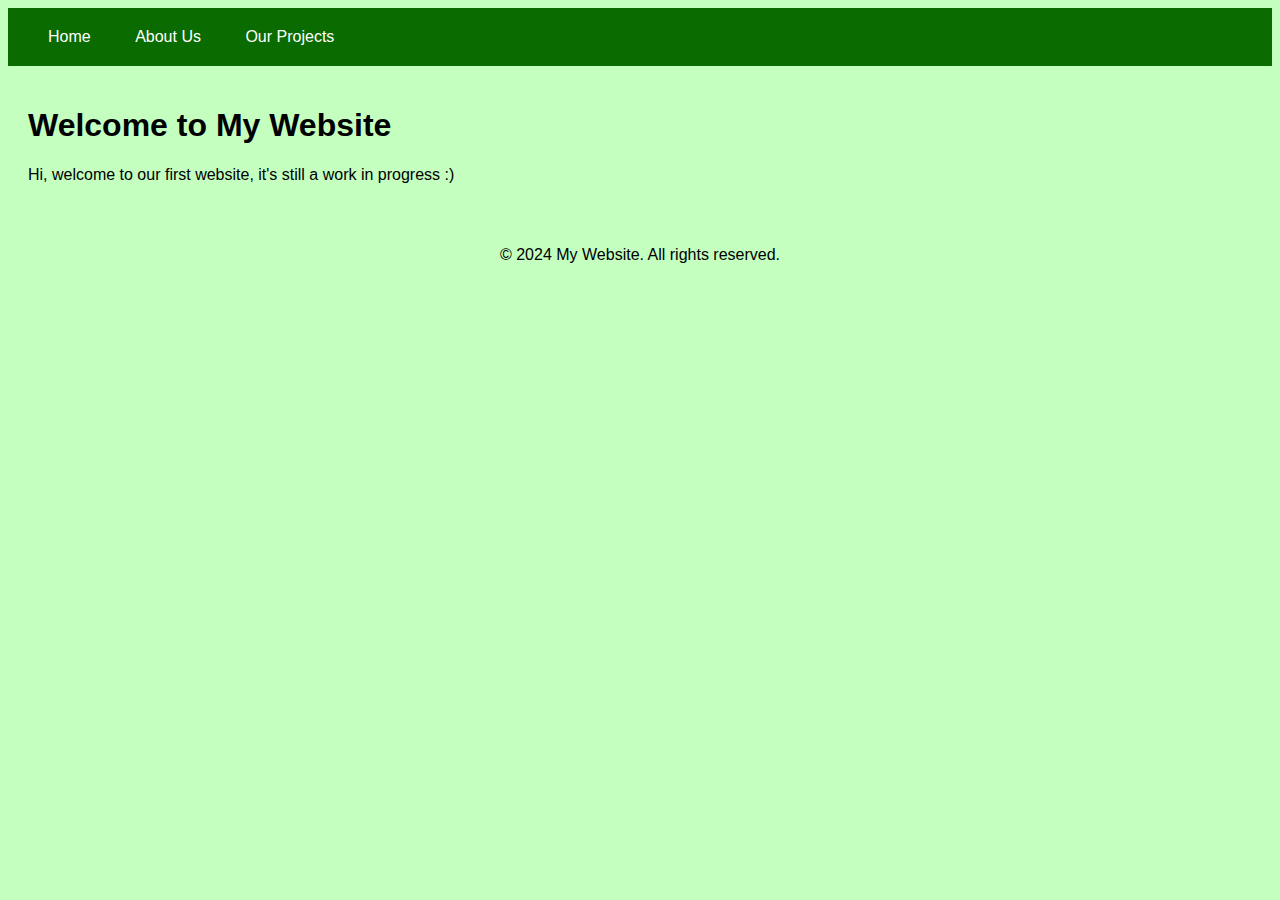
<file: index.html>
<!DOCTYPE html>
<html lang="en">
<head>
    <meta charset="UTF-8">
    <meta name="viewport" content="width=device-width, initial-scale=1.0">

    <title>My Website</title>

<link rel="stylesheet" href="style.css"> <!-- Collegamento al file CSS -->


</head>
<body>
    <header>
        <nav>
            <ul>
                <li><a href="index.html">Home</a></li>
                <li><a href="about.html">About Us</a></li>
                <li><a href="projects.html">Our Projects</a></li>
            </ul>
        </nav>
    </header>

    <main>

 <h1>Welcome to My Website</h1>
        
        <p>Hi, welcome to our first website, it's still a work in progress :)</p>
        <!-- Add your content here -->
    </main>

    <footer>
        <p>&copy; 2024 My Website. All rights reserved.</p>
    </footer>
</body>
</html>
</file>
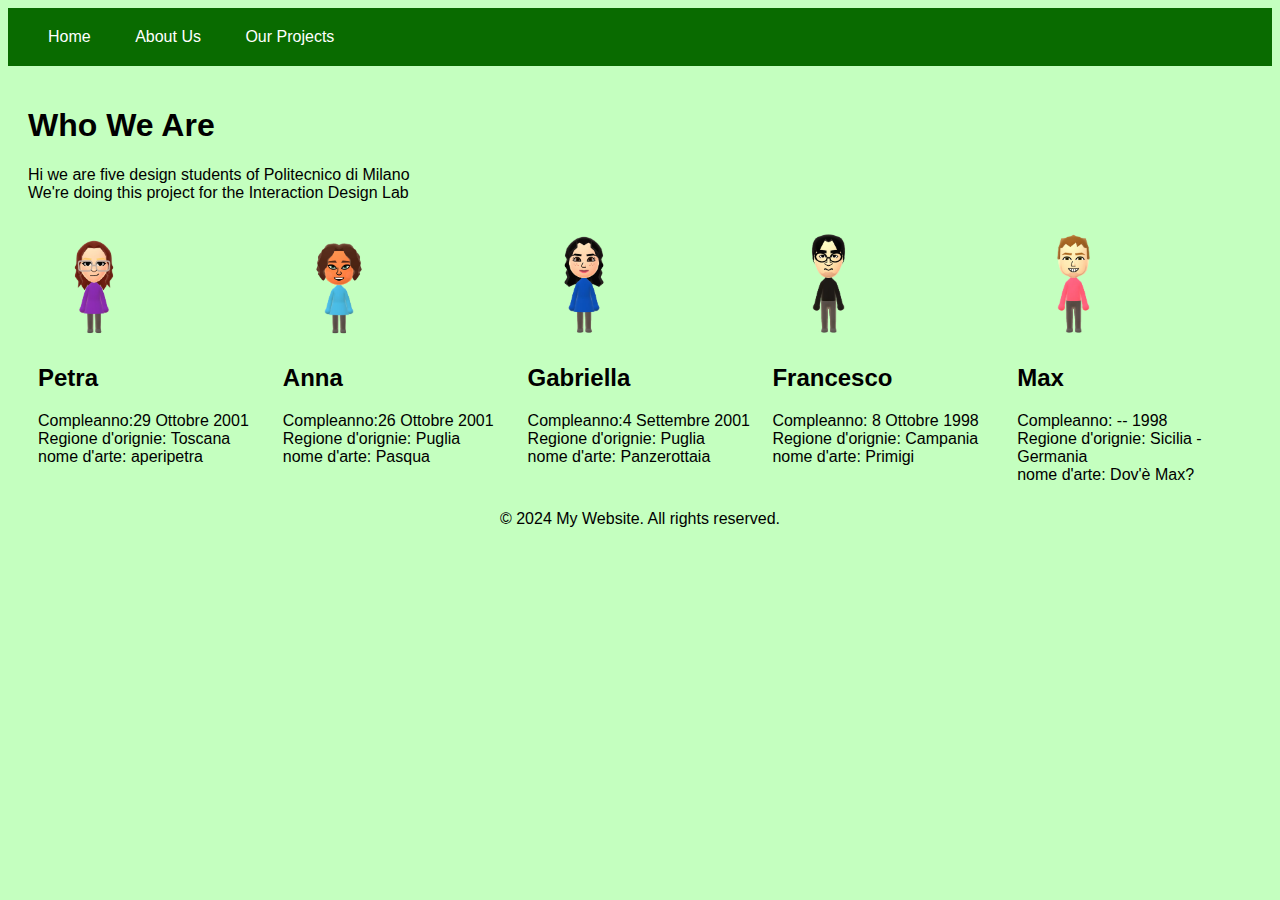
<file: about.html>
<!DOCTYPE html>
<html lang="en">
<head>
    <meta charset="UTF-8">
    <meta name="viewport" content="width=device-width, initial-scale=1.0">
    <title>About Us - My Website</title>
    <link rel="stylesheet" href="style.css"> <!-- Collegamento al file CSS -->

</head>
<body>
    <header>
        <nav>
            <ul>
                <li><a href="index.html">Home</a></li>
                <li><a href="about.html">About Us</a></li>
                <li><a href="projects.html">Our Projects</a></li>
            </ul>
        </nav>
    </header>

    <main>
        <section>
            <h1>Who We Are</h1>
            <p>Hi we are five design students of Politecnico di Milano <br> We're doing this project for the Interaction Design Lab </p>
        </section>



<div class="column">
    <img src="petra.png" >
    <h2>Petra</h2>
    <p>Compleanno:29 Ottobre 2001 <br> Regione d'orignie: Toscana <br> nome d'arte: aperipetra </p>
</div>

<div class="column">
        <img src="anna.png" >
    <h2>Anna </h2>
    <p>Compleanno:26 Ottobre 2001 <br> Regione d'orignie: Puglia <br> nome d'arte: Pasqua </p>
</div>

<div class="column">
        <img src="gabriella.png" >

    <h2>Gabriella</h2>
    <p>Compleanno:4 Settembre 2001 <br> Regione d'orignie: Puglia <br> nome d'arte: Panzerottaia</p>
</div>

<div class="column">
        <img src="primigi.png" >

    <h2>Francesco</h2>
    <p>Compleanno: 8 Ottobre 1998 <br> Regione d'orignie: Campania <br> nome d'arte: Primigi </p>
</div>

<div class="column">
        <img src="max.png" >

    <h2> Max</h2>
    <p>Compleanno: -- 1998 <br> Regione d'orignie: Sicilia - Germania <br> nome d'arte: Dov'è Max? </p>
</div>

 

    </main>

    <footer>
        <p>&copy; 2024 My Website. All rights reserved.</p>
    </footer>
</body>
</html>
</file>
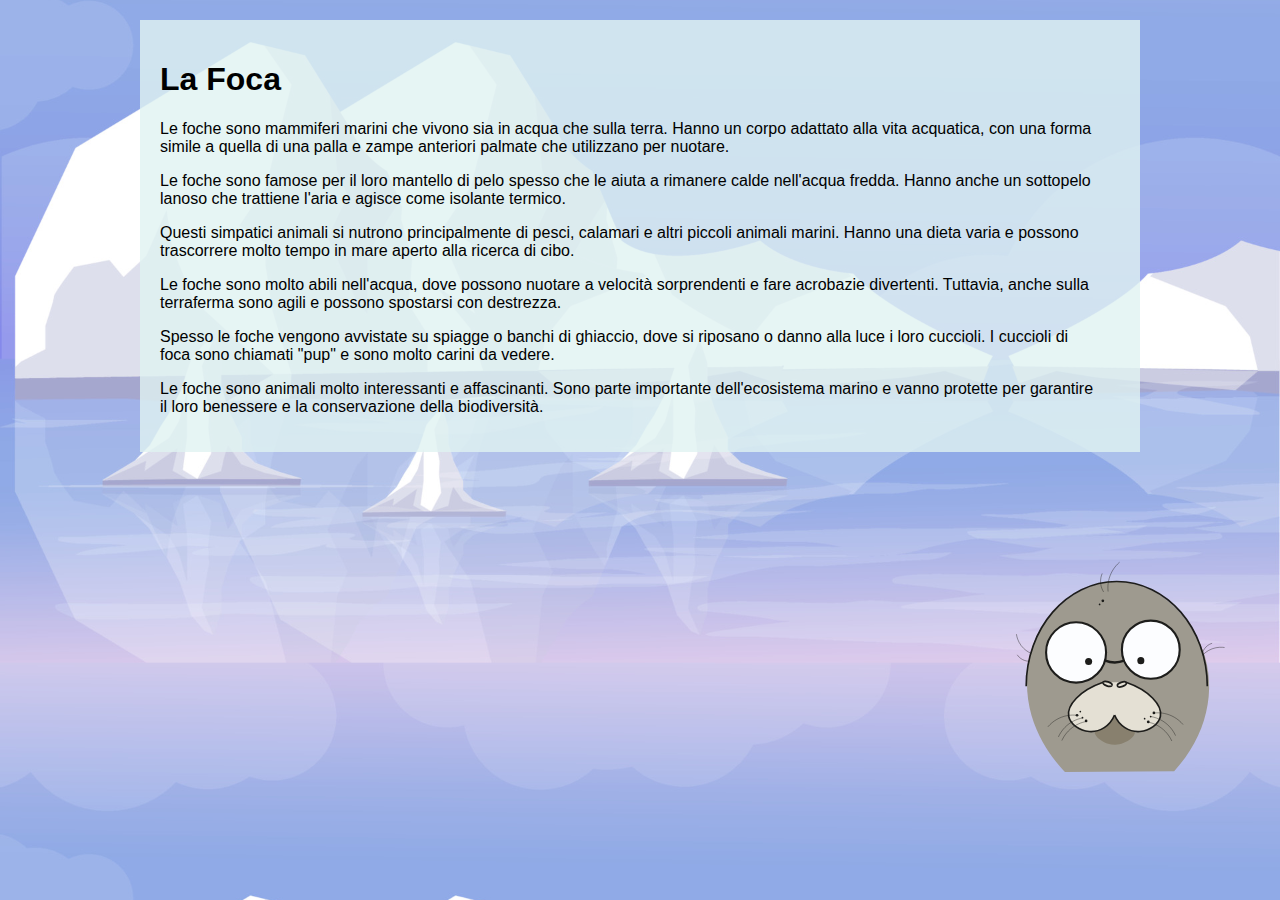
<file: animal.html>
<!DOCTYPE html>
<html lang="it">
  <head>
    <meta charset="UTF-8" />
    <meta name="viewport" content="width=device-width, initial-scale=1.0" />
    <title>La Foca</title>
    <link rel="stylesheet" href="animal.css" />
  </head>
  <body>
    <div class="container">
      <div class="content">
        <h1>La Foca</h1>
        <div class="text">
          <p>
            Le foche sono mammiferi marini che vivono sia in acqua che sulla
            terra. Hanno un corpo adattato alla vita acquatica, con una forma
            simile a quella di una palla e zampe anteriori palmate che
            utilizzano per nuotare.
          </p>
          <p>
            Le foche sono famose per il loro mantello di pelo spesso che le
            aiuta a rimanere calde nell'acqua fredda. Hanno anche un sottopelo
            lanoso che trattiene l'aria e agisce come isolante termico.
          </p>
          <p>
            Questi simpatici animali si nutrono principalmente di pesci,
            calamari e altri piccoli animali marini. Hanno una dieta varia e
            possono trascorrere molto tempo in mare aperto alla ricerca di cibo.
          </p>
          <p>
            Le foche sono molto abili nell'acqua, dove possono nuotare a
            velocità sorprendenti e fare acrobazie divertenti. Tuttavia, anche
            sulla terraferma sono agili e possono spostarsi con destrezza.
          </p>
          <p>
            Spesso le foche vengono avvistate su spiagge o banchi di ghiaccio,
            dove si riposano o danno alla luce i loro cuccioli. I cuccioli di
            foca sono chiamati "pup" e sono molto carini da vedere.
          </p>
          <p>
            Le foche sono animali molto interessanti e affascinanti. Sono parte
            importante dell'ecosistema marino e vanno protette per garantire il
            loro benessere e la conservazione della biodiversità.
          </p>
        </div>
      </div>
      <div class="image">
        <img src="foca1.svg" class="foca foca1" alt="Foca 1" />
        <img src="foca2.svg" class="foca foca2" alt="Foca 2" />
      </div>
    </div>
  </body>
</html>
</file>
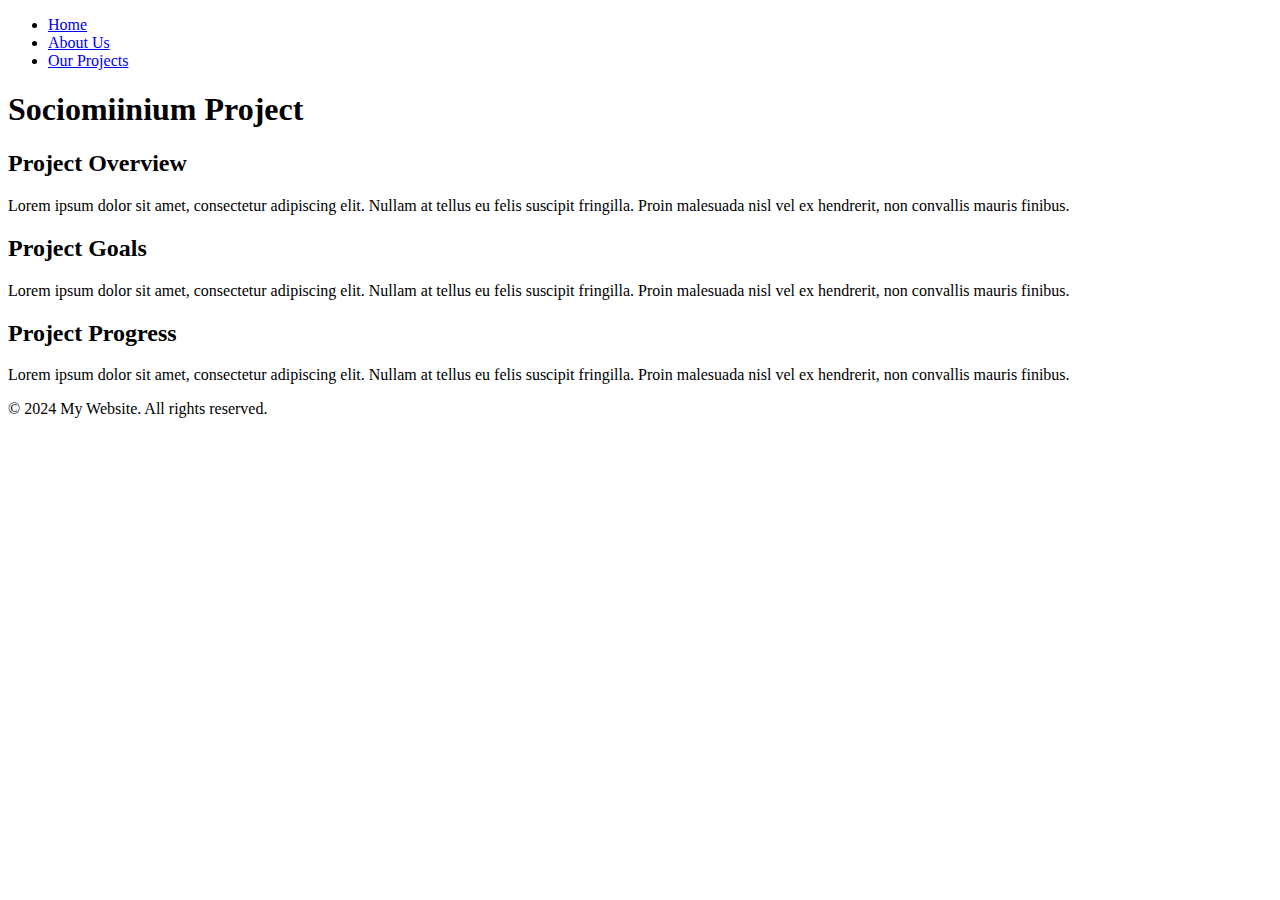
<file: project.html>
<!DOCTYPE html>
<html lang="en">
<head>
    <meta charset="UTF-8">
    <meta name="viewport" content="width=device-width, initial-scale=1.0">
    <title>Our Project - Sociomiinium</title>
</head>
<body>
    <header>
        <nav>
            <ul>
                <li><a href="index.html">Home</a></li>
                <li><a href="about.html">About Us</a></li>
                <li><a href="projects.html">Our Projects</a></li>
            </ul>
        </nav>
    </header>

    <main>
        <section>
                    <h1>Sociomiinium Project</h1>
            <h2>Project Overview</h2>
            <p>Lorem ipsum dolor sit amet, consectetur adipiscing elit. Nullam at tellus eu felis suscipit fringilla. Proin malesuada nisl vel ex hendrerit, non convallis mauris finibus.</p>
        </section>

        <section>
            <h2>Project Goals</h2>
            <p>Lorem ipsum dolor sit amet, consectetur adipiscing elit. Nullam at tellus eu felis suscipit fringilla. Proin malesuada nisl vel ex hendrerit, non convallis mauris finibus.</p>
        </section>

        <section>
            <h2>Project Progress</h2>
            <p>Lorem ipsum dolor sit amet, consectetur adipiscing elit. Nullam at tellus eu felis suscipit fringilla. Proin malesuada nisl vel ex hendrerit, non convallis mauris finibus.</p>
        </section>
    </main>

    <footer>
        <p>&copy; 2024 My Website. All rights reserved.</p>
    </footer>
</body>
</html>
</file>
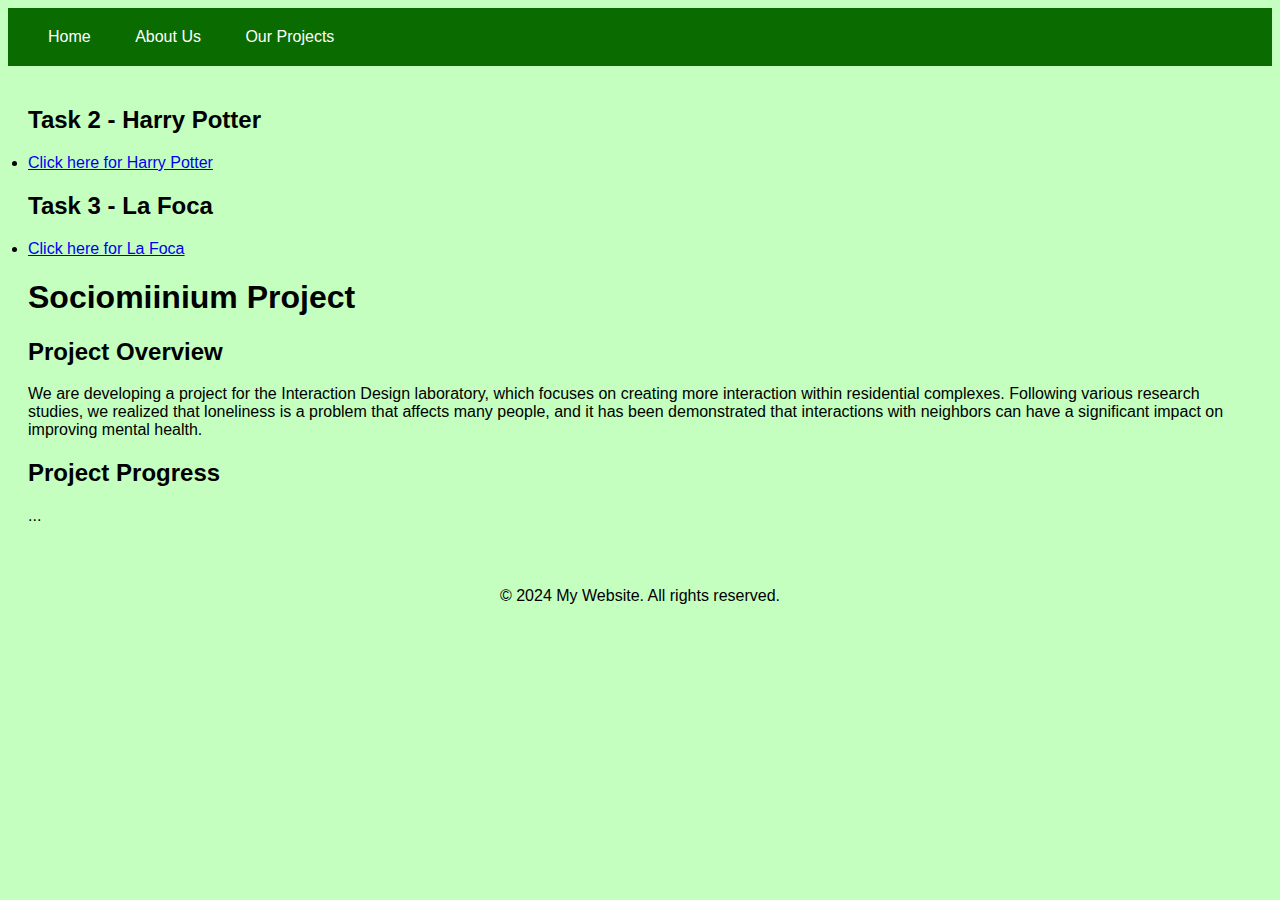
<file: projects.html>
<!DOCTYPE html>
<html lang="en">
<head>
    <meta charset="UTF-8">
    <meta name="viewport" content="width=device-width, initial-scale=1.0">
    <title>Our Project - Sociomiinium</title>
    <link rel="stylesheet" href="style.css"> <!-- Collegamento al file CSS -->
</head>
<body>
    <header>
        <nav>
            <ul>
                <li><a href="index.html">Home</a></li>
                <li><a href="about.html">About Us</a></li>
                <li><a href="projects.html">Our Projects</a></li>
            </ul>
        </nav>
    </header>

    <main>

  <section>
            <h2>Task 2 - Harry Potter</h2>
            <li><a href="harrypotter.html"> Click here for Harry Potter</a></li>
        </section>


    <section>
            <h2>Task 3 - La Foca</h2>
            <li><a href="animal.html">Click here for La Foca</a></li>
        </section>


        <section>

            
 <h1>Sociomiinium Project</h1>
            <h2>Project Overview</h2>
            <p>We are developing a project for the Interaction Design laboratory, which focuses on creating more interaction within residential complexes. Following various research studies, we realized that loneliness is a problem that affects many people, and it has been demonstrated that interactions with neighbors can have a significant impact on improving mental health.</p>
        </section>


        <section>
            <h2>Project Progress</h2>
            <p> ...</p>
        </section>
    </main>

    <footer>
        <p>&copy; 2024 My Website. All rights reserved.</p>
    </footer>
</body>
</html>
</file>
<file: style.css>
body {
    background-color:rgba(196, 255, 191, 1); /* Colore di sfondo verde */
    font-family: 'PP Mori', sans-serif; /* Utilizzo del font PP Mori */
}

/* Stile per l'intestazione */

header {
    background-color: #096B00; /* Colore di sfondo dell'intestazione */
    color: #fff; /* Colore del testo */
    padding: 20px; /* Spaziatura interna */
}

header h1 {
    display: inline; /* Imposta il titolo in linea */
    margin-right: 20px; /* Margine destro per separare il titolo dal menu di navigazione */
}

nav ul {
    list-style-type: none; /* Rimuove i punti elenco */
    padding: 0;
    margin: 0;
}

nav ul li {
    display: inline; /* Imposta gli elementi del menu di navigazione in linea */
}

nav ul li a {
    color: #fff; /* Colore del testo dei link */
    text-decoration: none; /* Rimuove il sottolineato dai link */
    padding: 10px 20px; /* Spaziatura interna dei link */
}

nav ul li a:hover {
    background-color: #555; /* Cambia il colore di sfondo dei link al passaggio del mouse */
}

/* Stile per il contenuto principale */
main {
    padding: 20px;
}

/* Stile per il piè di pagina */
footer {
    background-color: #fD0FFF7; /* Colore di sfondo bianco */
    padding: 10px;
    text-align: center;
}


.column {
    width: 20%; /* Imposta la larghezza delle colonne al 20% della larghezza totale */
    float: left; /* Posiziona le colonne una accanto all'altra */
    padding: 10px; /* Aggiunge spazio intorno al contenuto */
    box-sizing: border-box; /* Assicura che il padding sia incluso nella larghezza totale della colonna */
}

.column img {
    max-width: 50%; /* Imposta la larghezza massima dell'immagine al 100% della larghezza del contenitore */
    height: auto; /* Imposta l'altezza dell'immagine in base al rapporto di aspetto originale */
}
</file>
<file: animal.css>
body {
  font-family: Arial, sans-serif;
  background-image: url("sfondo.jpg"); /* URL dell'immagine di sfondo */
  background-size: cover;
  background-position: center;
  margin: 0;
  padding: 0;
}

.container {
  max-width: 1000px;
  margin: 0 auto;
  padding: 20px;
}

.content {
  flex: 1;
  background-color: rgba(
    224,
    242,
    241,
    0.8
  ); /* Colore di sfondo azzurro chiaro */
  padding: 20px;
}

.text {
  margin-right: 20px;
}

.image {
  /* Posiziona l'elemento alla destra del testo */
  display: flex;
  flex-direction: column;
  justify-content: flex-end;
}

.foca {
  position: fixed;
  top: 70%;
  right: 40px; /* Aumenta la distanza dal bordo destro dello schermo */
  width: 250px; /* Imposta la larghezza desiderata */
  height: auto; /* Altezza automatica per mantenere l'aspetto originale */
  transform: translate(
    0,
    -50%
  ); /* Centra verticalmente l'elemento rispetto alla metà dello schermo */
  opacity: 0; /* Imposta l'opacità iniziale a 0 */
}

.foca1 {
  opacity: 1; /* Imposta l'opacità della prima immagine a 1 */
  animation: changeImage 4s infinite; /* Durata e ciclo dell'animazione */
}

.foca2 {
  opacity: 0; /* Imposta l'opacità della seconda immagine a 0 */
  animation: changeImage 4s infinite;
  animation-delay: 2s; /* Ritardo di 2 secondi per iniziare l'animazione della seconda immagine */
}

@keyframes changeImage {
  0% {
    opacity: 1; /* La prima immagine è visibile per i primi 2 secondi */
  }
  50% {
    opacity: 1; /* La prima immagine rimane visibile fino al 50% dell'animazione */
  }
  51% {
    opacity: 0; /* La seconda immagine inizia a essere visibile dal 51% dell'animazione */
  }
  100% {
    opacity: 0; /* La seconda immagine è visibile per gli ultimi 2 secondi */
  }
}
</file>
